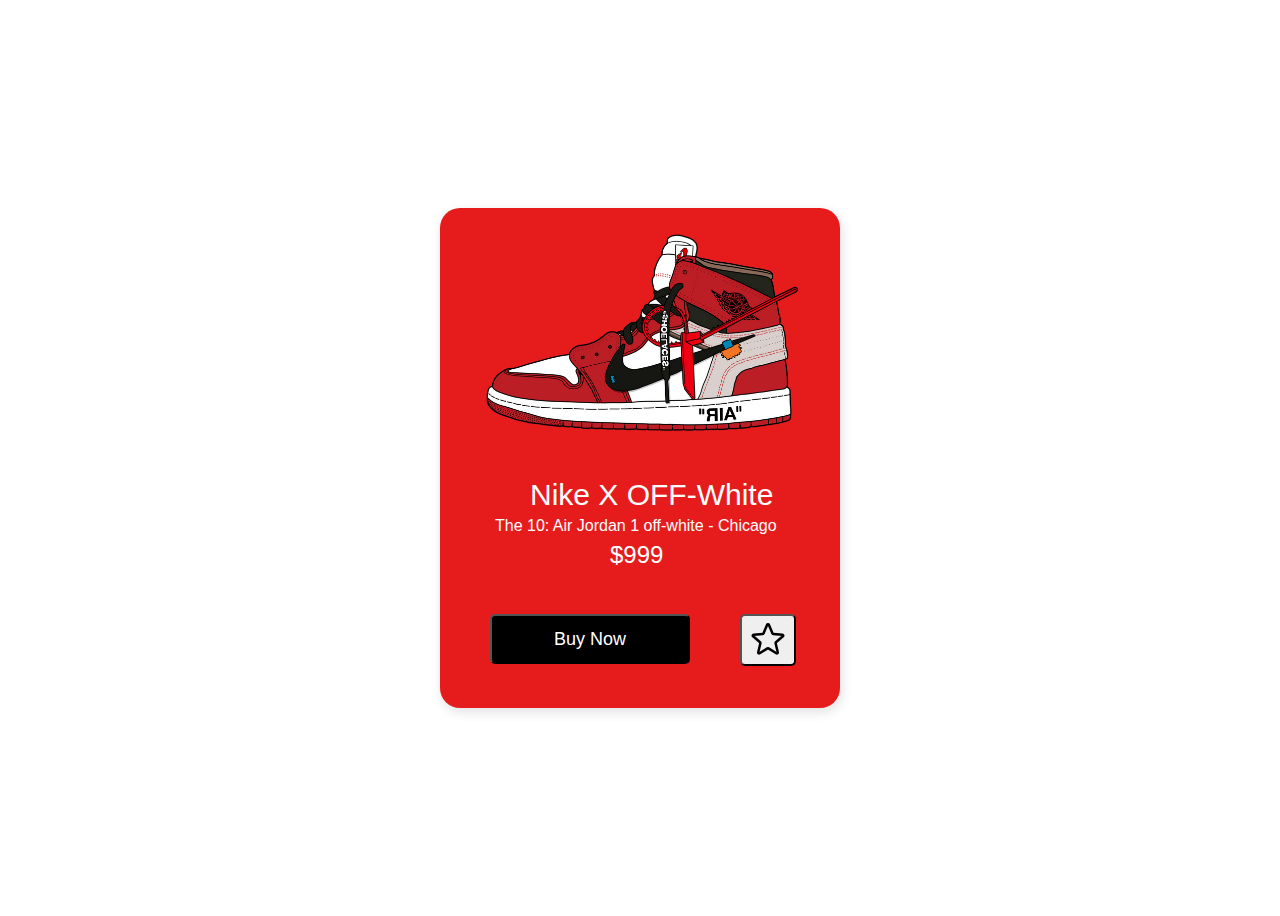
<file: Air Jordan/index.html>
<!DOCTYPE html>
<html lang="en">
<head>
    <meta charset="UTF-8">
    <meta http-equiv="X-UA-Compatible" content="IE=edge">
    <meta name="viewport" content="width=device-width, initial-scale=1.0">
    <title>Document</title>
    <link rel="stylesheet" href="./css/style.css">
</head>
<body>
    <div class="container">
        <div class="product_card">
              <div class="product_section">
                <img src="./assets/img.png" alt="" id="image">
              </div>
              <div class="product_details">
                <h1 id="title">Nike X OFF-White</h1>
                <p id="desc">The 10: Air Jordan 1 off-white - Chicago </p>
                <h2 id="price">$999</h2>

                <div class="btns">
                    <button id="buy_now">Buy Now</button>
                    <button id="star">
                        <svg xmlns="http://www.w3.org/2000/svg" fill="none" viewBox="0 0 24 24" stroke-width="1.5" stroke="currentColor" class="starsvg">
                            <path stroke-linecap="round" stroke-linejoin="round" d="M11.48 3.499a.562.562 0 011.04 0l2.125 5.111a.563.563 0 00.475.345l5.518.442c.499.04.701.663.321.988l-4.204 3.602a.563.563 0 00-.182.557l1.285 5.385a.562.562 0 01-.84.61l-4.725-2.885a.563.563 0 00-.586 0L6.982 20.54a.562.562 0 01-.84-.61l1.285-5.386a.562.562 0 00-.182-.557l-4.204-3.602a.563.563 0 01.321-.988l5.518-.442a.563.563 0 00.475-.345L11.48 3.5z" />
                          </svg>

                    </button>
                </div>
              </div>
        </div>
    </div>

</body>
</html>
</file>
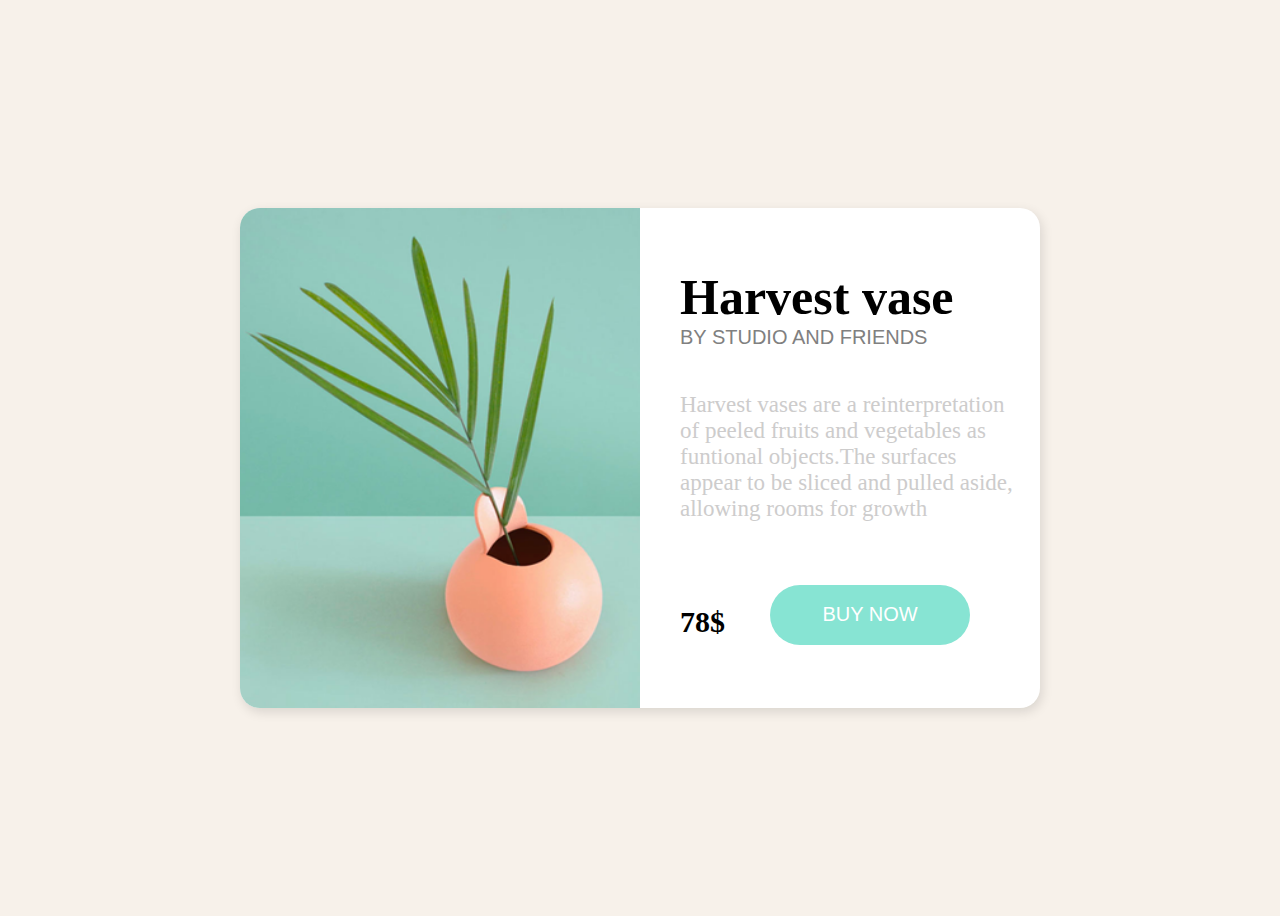
<file: Flower Vase/index.html>
<!DOCTYPE html>
<html lang="en">
<head>
    <meta charset="UTF-8">
    <meta http-equiv="X-UA-Compatible" content="IE=edge">
    <meta name="viewport" content="width=device-width, initial-scale=1.0">
    <title>Document</title>
    <link rel="stylesheet" href="./css/style.css">
</head>
<body>
    <div class="container">
        <div class="product_card">
            <div class="image_section">
                <img src="./assets/img.png" alt="" class="image">
            </div>
            <div class="content_section">
               <div class="header">
                <h1 id="heading">Harvest vase</h1>
                <p id="snf">BY STUDIO AND FRIENDS</p>


                   <p id="paragraph">Harvest vases are a reinterpretation <br>
                   of peeled fruits and vegetables as <br>
                   funtional objects.The surfaces <br>
                   appear to be sliced and pulled aside,<br>
                   allowing rooms for growth</p>

                   <button id="button">BUY NOW</button>
                   <p id="price">78$</p>


               </div>

            </div>
        </div>
    </div>
</body>
</html>
</file>
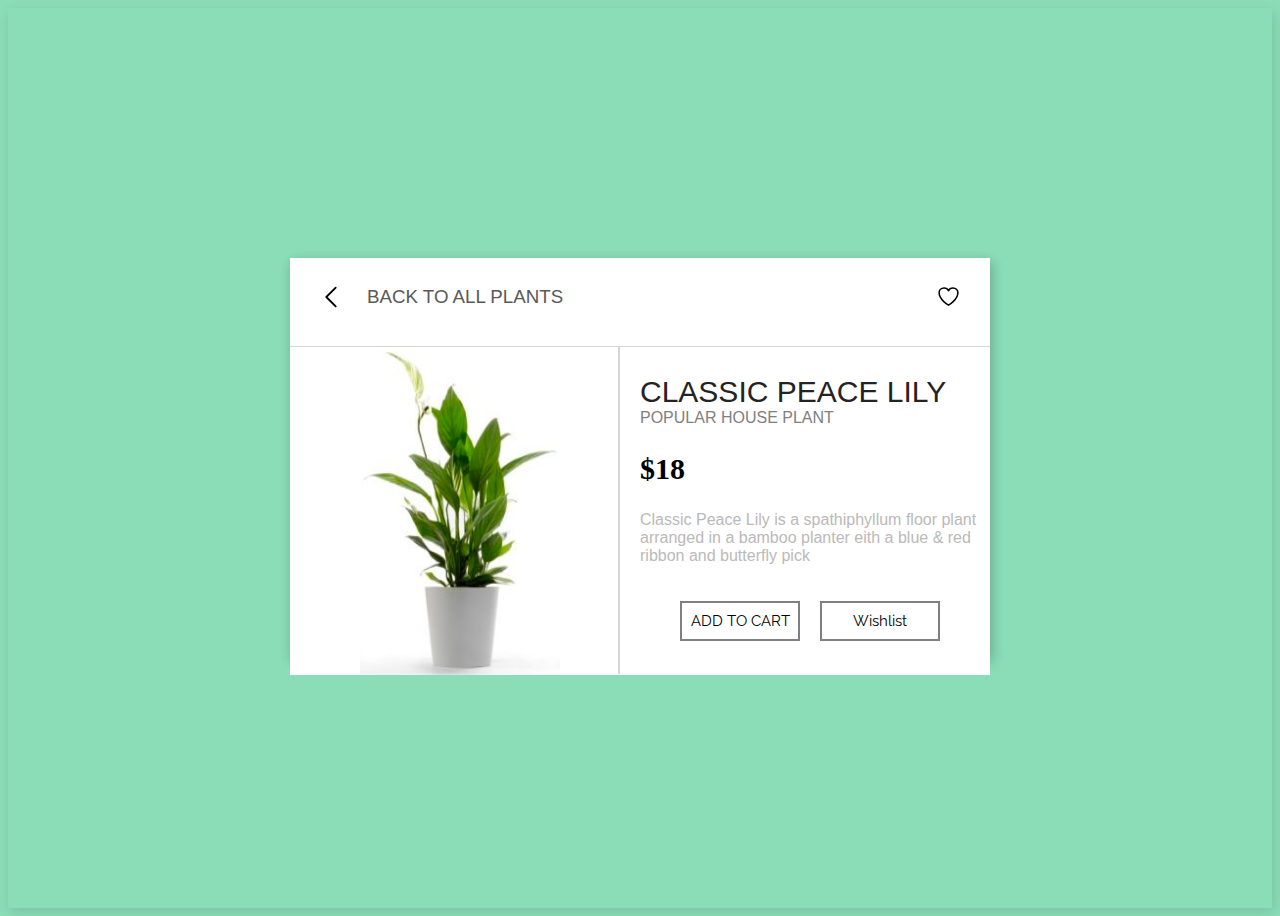
<file: Flower/index.html>
<!DOCTYPE html>
<html lang="en">
<head>
    <meta charset="UTF-8">
    <meta http-equiv="X-UA-Compatible" content="IE=edge">
    <meta name="viewport" content="width=device-width, initial-scale=1.0">
    <title>Document</title>
    <link rel="stylesheet" href="./css/style.css">
</head>
<body>
    <div class="content">
    <div class="container">
        <div class="product_section">
            <div class="title_section">
                <button id="back">
                    <svg xmlns="http://www.w3.org/2000/svg" fill="none" viewBox="0 0 24 24" stroke-width="1.5" stroke="currentColor" class="back">
                        <path stroke-linecap="round" stroke-linejoin="round" d="M15.75 19.5L8.25 12l7.5-7.5" />
                      </svg>

                </button>
                <h3 id="top_text">BACK TO ALL PLANTS</h3>

                <button id="heart">
                    <svg xmlns="http://www.w3.org/2000/svg" fill="none" viewBox="0 0 24 24" stroke-width="1.5" stroke="currentColor" class="love">
                        <path stroke-linecap="round" stroke-linejoin="round" d="M21 8.25c0-2.485-2.099-4.5-4.688-4.5-1.935 0-3.597 1.126-4.312 2.733-.715-1.607-2.377-2.733-4.313-2.733C5.1 3.75 3 5.765 3 8.25c0 7.22 9 12 9 12s9-4.78 9-12z" />
                      </svg>

                </button>

            </div>
            <hr class="line">

            <div class="image_section">
                <div class="image_container">
                    <img src="./assets/img.png" alt="" class="img">
                </div>
                  <hr>
                <div class="text_section">
                    <h1 id="title">CLASSIC PEACE LILY</h1>
                    <p id="popular">POPULAR HOUSE PLANT</p>

                    <h2 id="price">$18</h2>

                    <p id="para">Classic Peace Lily is a spathiphyllum floor plant <br>
                       arranged in a bamboo planter eith a blue & red <br>
                       ribbon and butterfly pick</p>

                    <div class="buttons">
                          <button id="cart">ADD TO CART</button>
                          <button id="wishlist">Wishlist</button>
                    </div>
                </div>
            </div>

        </div>
    </div>
</div>

</body>
</html>
</file>
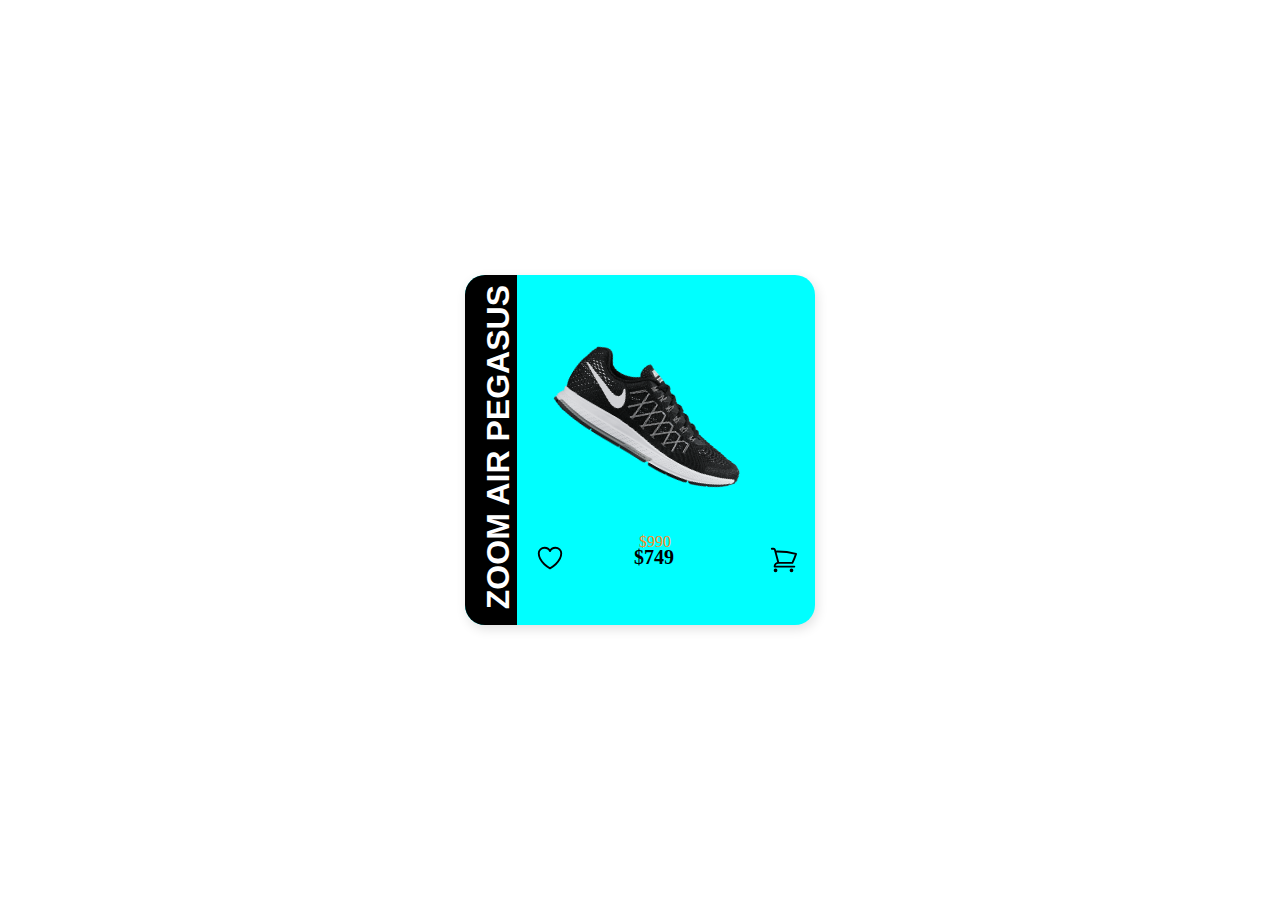
<file: Nike air/index.html>
<!DOCTYPE html>
<html lang="en">
<head>
    <meta charset="UTF-8">
    <meta http-equiv="X-UA-Compatible" content="IE=edge">
    <meta name="viewport" content="width=device-width, initial-scale=1.0">
    <title>Document</title>
    <link rel="stylesheet" href="./css/style.css">
</head>
<body>
    <div class="container">
        <div class="product_card">
           <div class="product_name"><h1 id="name">ZOOM AIR PEGASUS</h1></div>
           <div class="product_section">
            <div class="product">
                <img src="./assets/img1.png" alt="" id="image">
                <div class="product_details">
                    <div class="heart">
                    <svg xmlns="http://www.w3.org/2000/svg" fill="none" viewBox="0 0 24 24" stroke-width="1.5" stroke="currentColor" class="icon">
                        <path stroke-linecap="round" stroke-linejoin="round" d="M21 8.25c0-2.485-2.099-4.5-4.688-4.5-1.935 0-3.597 1.126-4.312 2.733-.715-1.607-2.377-2.733-4.313-2.733C5.1 3.75 3 5.765 3 8.25c0 7.22 9 12 9 12s9-4.78 9-12z" />
                    </svg>
                    </div>
                    <div class="original_price"><p id="fprice">$990</p> <p id="sprice">$749</p></div>
                   <div class="cart">
                    <svg xmlns="http://www.w3.org/2000/svg" fill="none" viewBox="0 0 24 24" stroke-width="1.5" stroke="currentColor" class="carti">
                        <path stroke-linecap="round" stroke-linejoin="round" d="M2.25 3h1.386c.51 0 .955.343 1.087.835l.383 1.437M7.5 14.25a3 3 0 00-3 3h15.75m-12.75-3h11.218c1.121-2.3 2.1-4.684 2.924-7.138a60.114 60.114 0 00-16.536-1.84M7.5 14.25L5.106 5.272M6 20.25a.75.75 0 11-1.5 0 .75.75 0 011.5 0zm12.75 0a.75.75 0 11-1.5 0 .75.75 0 011.5 0z" />
                      </svg>
                   </div>

                </div>

            </div>

           </div>


        </div>
    </div>

</body>
</html>
</file>
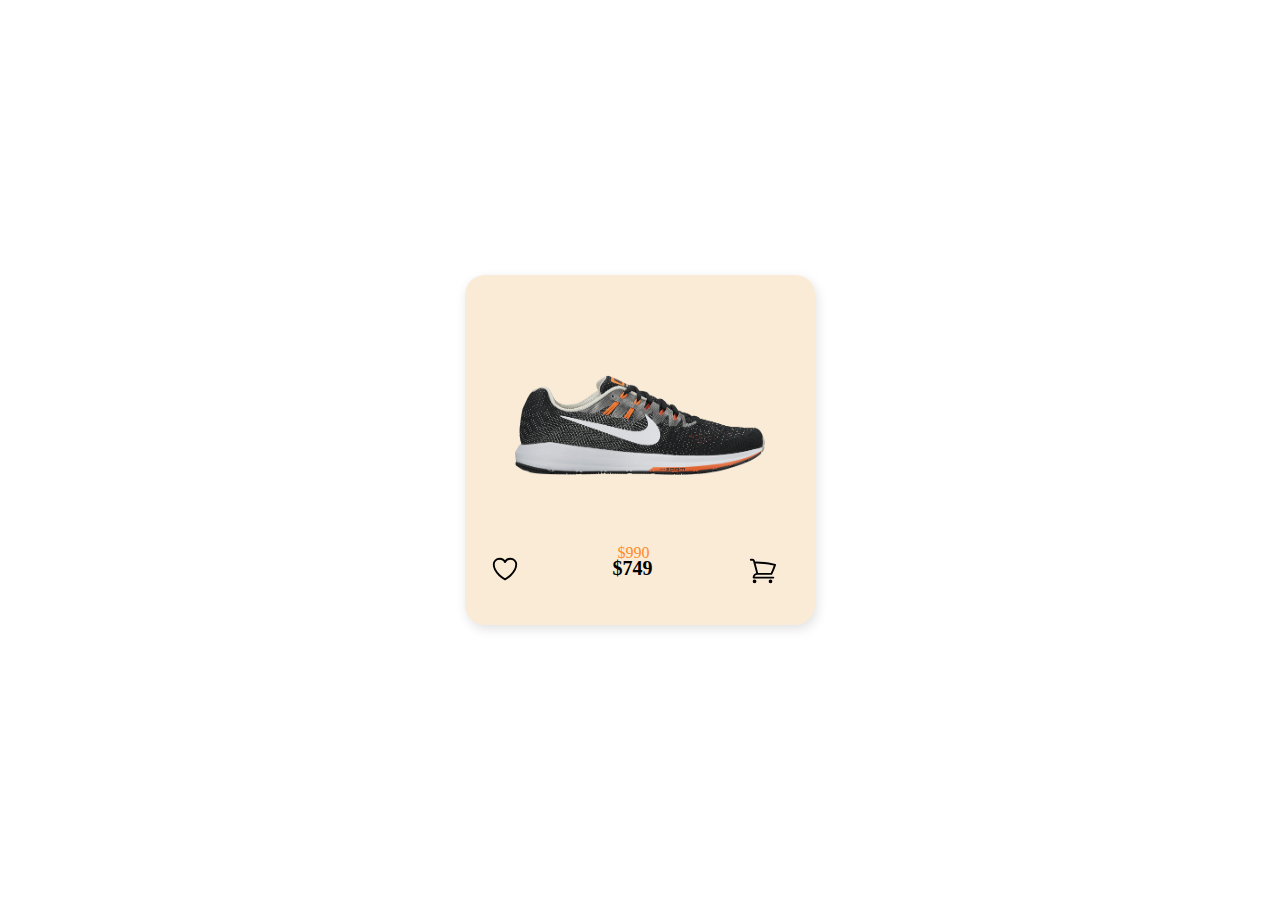
<file: Shoe/index.html>
<!DOCTYPE html>
<html lang="en">
<head>
    <meta charset="UTF-8">
    <meta http-equiv="X-UA-Compatible" content="IE=edge">
    <meta name="viewport" content="width=device-width, initial-scale=1.0">
    <title>Document</title>
    <link rel="stylesheet" href="./css/style.css">
</head>
<body>
    <div class="container">
    <div class="product_card">
        <img src="./assets/img2.png" alt="" class="product_image">

        <div class="product_details">
            <div class="heart">
            <svg xmlns="http://www.w3.org/2000/svg" fill="none" viewBox="0 0 24 24" stroke-width="1.5" stroke="currentColor" class="icon">
                <path stroke-linecap="round" stroke-linejoin="round" d="M21 8.25c0-2.485-2.099-4.5-4.688-4.5-1.935 0-3.597 1.126-4.312 2.733-.715-1.607-2.377-2.733-4.313-2.733C5.1 3.75 3 5.765 3 8.25c0 7.22 9 12 9 12s9-4.78 9-12z" />
            </svg>
            </div>
            <div class="original_price"><p id="fprice">$990</p> <p id="sprice">$749</p></div>
           <div class="cart">
            <svg xmlns="http://www.w3.org/2000/svg" fill="none" viewBox="0 0 24 24" stroke-width="1.5" stroke="currentColor" class="carti">
                <path stroke-linecap="round" stroke-linejoin="round" d="M2.25 3h1.386c.51 0 .955.343 1.087.835l.383 1.437M7.5 14.25a3 3 0 00-3 3h15.75m-12.75-3h11.218c1.121-2.3 2.1-4.684 2.924-7.138a60.114 60.114 0 00-16.536-1.84M7.5 14.25L5.106 5.272M6 20.25a.75.75 0 11-1.5 0 .75.75 0 011.5 0zm12.75 0a.75.75 0 11-1.5 0 .75.75 0 011.5 0z" />
              </svg>
           </div>

        </div>

    </div>
    </div>
</body>
</html>
</file>
<file: Air Jordan/css/style.css>
.container{
    display: flex;
    align-items: center;
    justify-content: center;
    height: 100vh;
}



.product_card{
    width: 400px;
    height: 500px;
    background-color: rgb(230, 28, 28);
    border-radius: 20px;
    box-shadow: 2px 4px 12px rgba(0, 0, 0, 0.12);
}
.product_section{
    width: 400px;
    height: 250px;
    border-radius: 20px 20px 0px 0px;
    /* background-color: aquamarine; */
}
#image{
    height: 250px;
    margin-top: -20px;
    margin-left: 40px;
}
.product_details{
    width: 400px;
    height: 100px;
    /* background-color: aqua; */
}
#title{
    font-size: 30px;
    font-family: sans-serif;
    font-weight: 80;
    color: white;
    margin-left: 90px;
}
#desc{
    font-family: sans-serif;
    color: white;
    margin-left: 55px;
    margin-top: -15px;
}
#price{
    font-family: sans-serif;
    color: white;
    margin-left: 170px;
    font-weight: lighter;
    font-style:initial;
    margin-top: -10px;
}
.btns{
    height: 100px;
    width: 400px;
    /* background-color: bisque; */
    display: flex;
}
#buy_now{
    height: 50px;
    width: 200px;
    font-size: 18px;
    color: white;
    background-color: black;
    border-radius: 5px;
    margin-top: 25px;
    margin-left: 50px;
}
.starsvg{
    height: 40px;

}
#star{
    margin-left: 50px;
    height: 52px;
    margin-top: 25px;
    border-color: black;
    border-radius: 5px;
}
</file>
<file: Flower Vase/css/style.css>
/* *{
    margin: 0;
} */
.container{
    display: flex;
    align-items: center;
    justify-content: center;
    height: 100vh;
}

body{
    background-color: rgb(247, 241, 234);
}

.product_card{
    width: 800px;
    height: 500px;
    background-color: white;
    border-radius: 20px;
    display: flex;
    box-shadow: 2px 4px 12px rgba(0, 0, 0, 0.12);
}
.image_section{
    width: 400px;
    height: 500px;
    /* background-color: red; */
    border-radius: 20px 0px 0px 20px;
}
.image{
    width: 400px;
    height: 500px;
   border-radius: 20px 0px 0px 20px;
}
.content_section{
    width: 400px;
    height: 500px;
    /* background-color: red; */
    border-radius: 0px 20px 20px 0px;
}
#heading{
    font-size: 50px;
    margin-left: 40px;
    margin-top: 60px;

}
#snf{
    font-size: 20px;
    color: gray;
    margin-left: 40px;
    padding-bottom: 20px;
    margin-top: -34px;
    font-family: sans-serif;
}
#paragraph{
    font-size: 23px;
    color: rgb(205, 204, 204);
    margin-left: 40px;
}
#price{
    margin-top: -40px;
    margin-left: 40px;
    font-size: 30px;
    font-weight: bold;
}
#button{
   width: 200px;
   height: 60px;
   margin-left: 130px;
   margin-top: 40px;
   border-radius: 30px;
   background-color: rgb(135, 228, 211);
   color: white;
   font-size: 20px;
   border-style: none;
}
</file>
<file: Flower/css/style.css>
@import url('https://fonts.googleapis.com/css2?family=Raleway&display=swap');

body{
   background-color: rgba(58, 197, 134, 0.589);
}
.content{
   display: flex;
   align-items: center;
   justify-content: center;
   height: 100vh;
   box-shadow: 2px 4px 12px rgba(0, 0, 0, 0.12);
}
.container{
   display: flex;
   align-items: center;
   justify-content: center;
   height: 100vh;
   background-color: white;
   height: 400px;
   width: 700px;
   box-shadow: 2px 4px 12px rgba(0, 0, 0, 0.12);

}
.product_section{
    height: 400px;
    width: 700px;
    box-shadow: 2px 4px 12px rgba(0, 0, 0, 0.12);
    /* background-color:black; */
}
.title_section{
    height: 80px;
    width: 700px;
    background-color: white;
    display: flex;

    border-color: black;
 }
 .back{
    height: 30px;
    padding-left: 20px;
 }
 #back{
    background:none;
    border: none;
 }
 #top_text{
    margin-left: 15px;
    margin-top: 28px;
    font-family: sans-serif;
    color: rgb(89, 89, 89);
    font-weight: 100;
 }
 #heart{
   width: 50px;
   height: 50px;
   margin-top: 15px;
   margin-left: 360px;
   border-style: none;
   background: none;
 }
 .love{
   width: 25px;
 }
hr{
   height: 1px;
   background-color:  rgb(214, 214, 214);
   border: none;
}
.image_section{
   height: 320px;
   width: 700px;
   background-color: white;
   display: flex;
}
.image_container{
   width: 350px;
   height: 327px;
   background-color: white;
   border-right: 2px;
   border-left: 0px;
   border-top: 0px;
   border-bottom: 0px;
   border-style: solid;
   border-color: rgb(214, 214, 214);;
   margin-top: -8px;
}
.img{
    width: 200px;
    height: 325px;
    margin-top: 3px;
    margin-left: 70px;
}
.text_section{
   width: 350px;
   height: 300px;
   background-color: white;
   margin-left: 20px;
}
#title{
   color: rgb(36, 35, 35);
   font-family: sans-serif;
   font-weight: 200;
   font-size: 30px;
}
#popular{
   color: grey;
   font-family: sans-serif;
   margin-top: -20px;
}
#price{
   font-size: 30px;
}
#para{
   color: rgb(187, 185, 185);
   font-family: sans-serif;

}
.buttons{
   height: 90px;
   width: 350px;
   background-color: white;
   display: flex;
}
#cart{
   width: 120px;
   height: 40px;
   margin-top: 20px;
   margin-left: 40px;
   font-size: 15px;
   font-family: 'Raleway', sans-serif;
   border: 2px grey;
   background-color: white;
   border-style: solid;
}
#wishlist{
   width: 120px;
   height: 40px;
   margin-top: 20px;
   margin-left: 20px;
   font-size: 15px;
   font-family: 'Raleway', sans-serif;
   border: 2px grey;
   background-color: white;
   border-style: solid;
}
</file>
<file: Nike air/css/style.css>
*{
    margin: 0;
}
.container{
    display: flex;
    align-items: center;
    justify-content: center;
    height: 100vh;
}


.product_card{
    width: 350px;
    height: 350px;
    border-radius: 20px;
    background-color: aqua;
    display: flex;
    box-shadow: 2px 4px 12px rgba(0, 0, 0, 0.12);

}
.product_image{
    width: 200px;

}
.product_name{
    width: 60px;
    height: 100%;
    background-color: black;
    /* overflow: hidden; */
    border-radius: 20px 0px 0px 20px;

}



#name{
    color: white;
    writing-mode: vertical-lr;
    transform: rotate(180deg);
    margin-top: 10px;
    margin-left: 15px;
    font-family: sans-serif;
}
#image{
    width: 200px;
    margin-top: 100px;
    margin-left: 40px;
    transform: rotate(30deg);
}
/* .heart{
    width: 20px;
    margin-left: 40px;
    margin-top: 100px;
} */

.product_details{
    width: 100%;
    height: 100px;
    margin-left: -27px;
    padding-top: 30px;
    display: flex;
}
.icon{

    margin-left: 20px;
    height: 30px;
    width: 40px;


}
.heart{
    width: 80px;
    height: 50px;
    padding-top: 45px;
    padding-left: 20px;
}
.original_price{
    width: 100px;
    height: 100px;
    margin-top: 35px;


}
#fprice{
    color: rgb(255, 140, 40);
    padding-left: 60px;
    margin-bottom: -5px;

}
#sprice{
    font-weight: bold;
    font-size: 20px;
    padding-left: 55px;

}
.cart{
    width: 80px;
    height: 50px;
    padding-top: 47px;
    padding-left: 90px;
}
.carti{
    height: 30px;
    width: 40px;
}
</file>
<file: Shoe/css/style.css>
*{
    margin: 0;
}
.container{
    display: flex;
    align-items: center;
    justify-content: center;
    height: 100vh;
}

.product_card{
    width: 350px;
    height: 350px;
    background-color:antiquewhite;
    border-radius: 20px;

    box-shadow: 2px 4px 12px rgba(0, 0, 0, 0.12);
}
.product_image{
    width: 250px;
    height: 100px;
    margin-top: 100px;
    margin-left: 30px;
    padding-left: 20px;
}
.product_details{
    width: 100%;
    height: 100px;

    padding-top: 30px;
    display: flex;
}
.icon{

    /* margin-left: 20px;  */
    height: 30px;
    width: 40px;


}
.heart{
    width: 80px;
    height: 50px;
    padding-top: 45px;
    padding-left: 20px;
}
.original_price{
    width: 100px;
    height: 100px;
    margin-top: 35px;


}
#fprice{
    color: rgb(255, 140, 40);
    padding-left: 60px;
    margin-bottom: -5px;

}
#sprice{
    font-weight: bold;
    font-size: 20px;
    padding-left: 55px;

}
.cart{
    width: 80px;
    height: 50px;
    padding-top: 47px;
    padding-left: 90px;
}
.carti{
    height: 30px;
    width: 40px;
}
</file>
